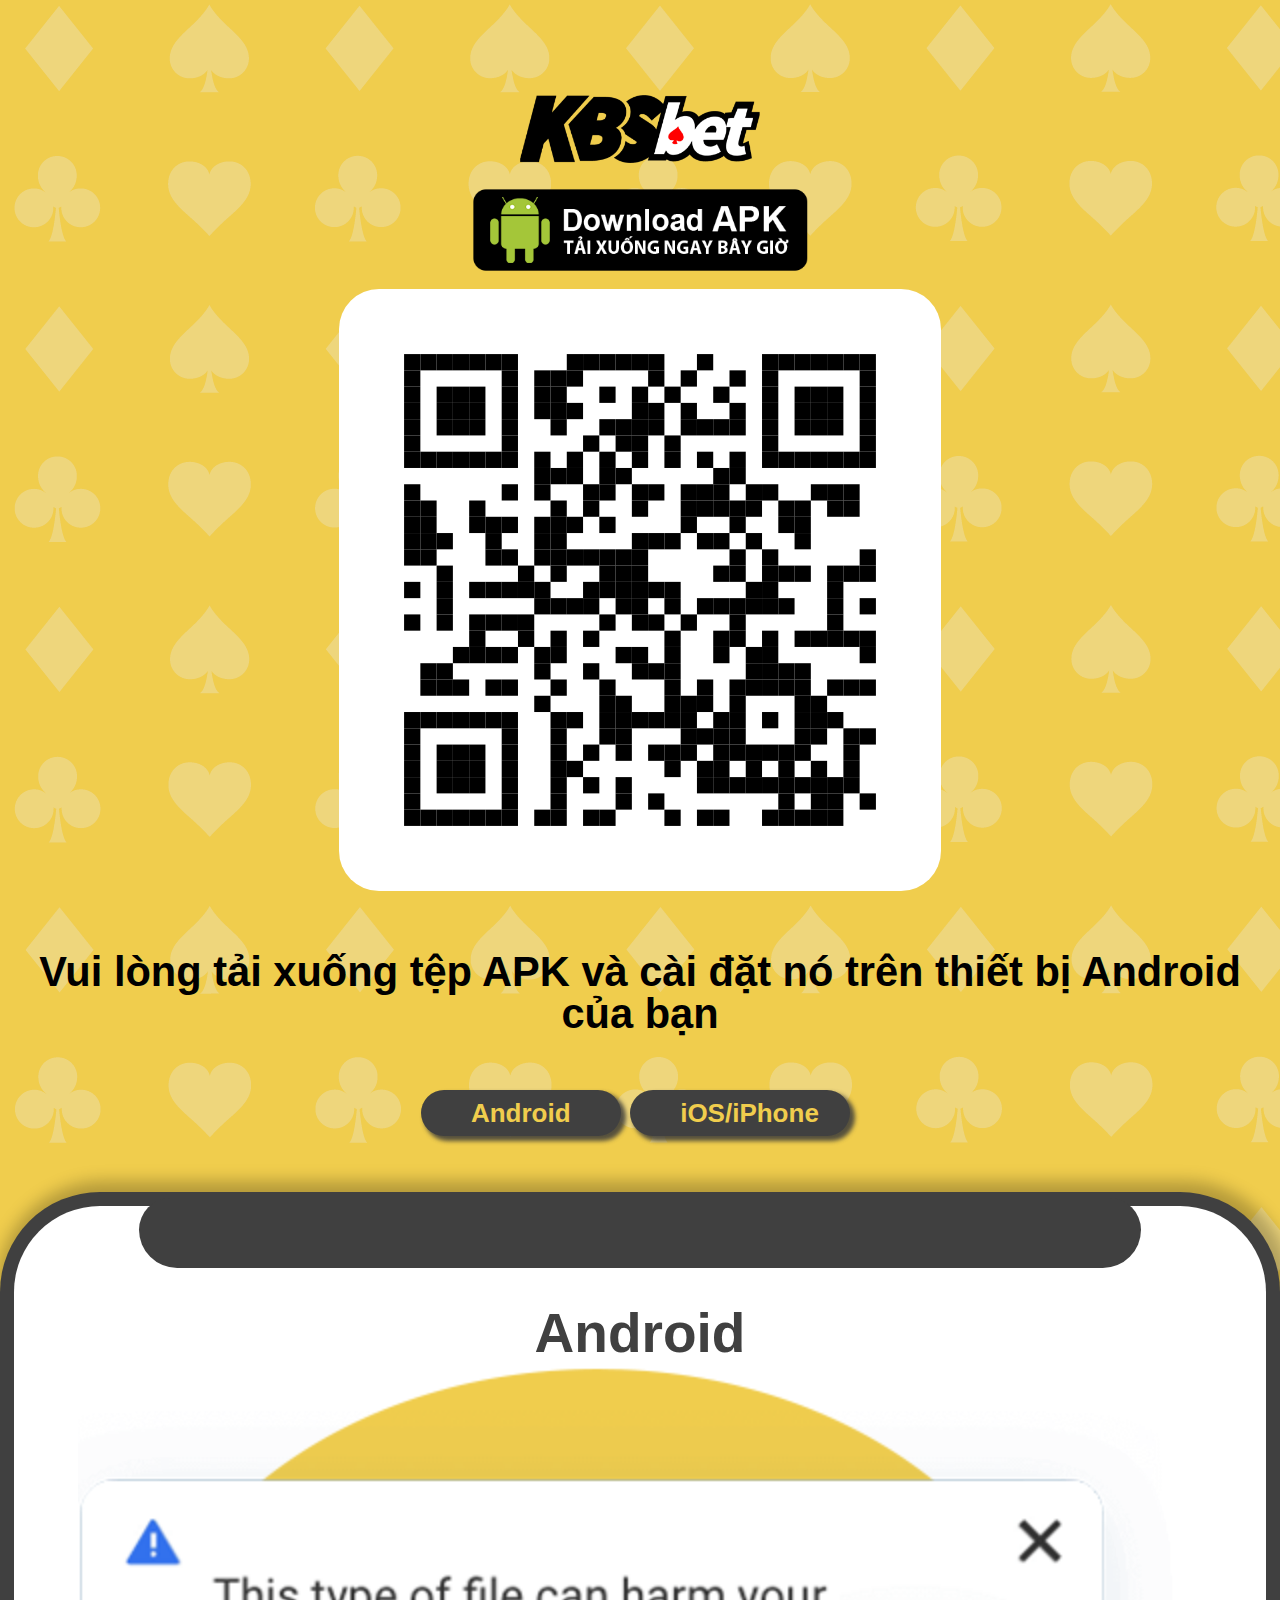
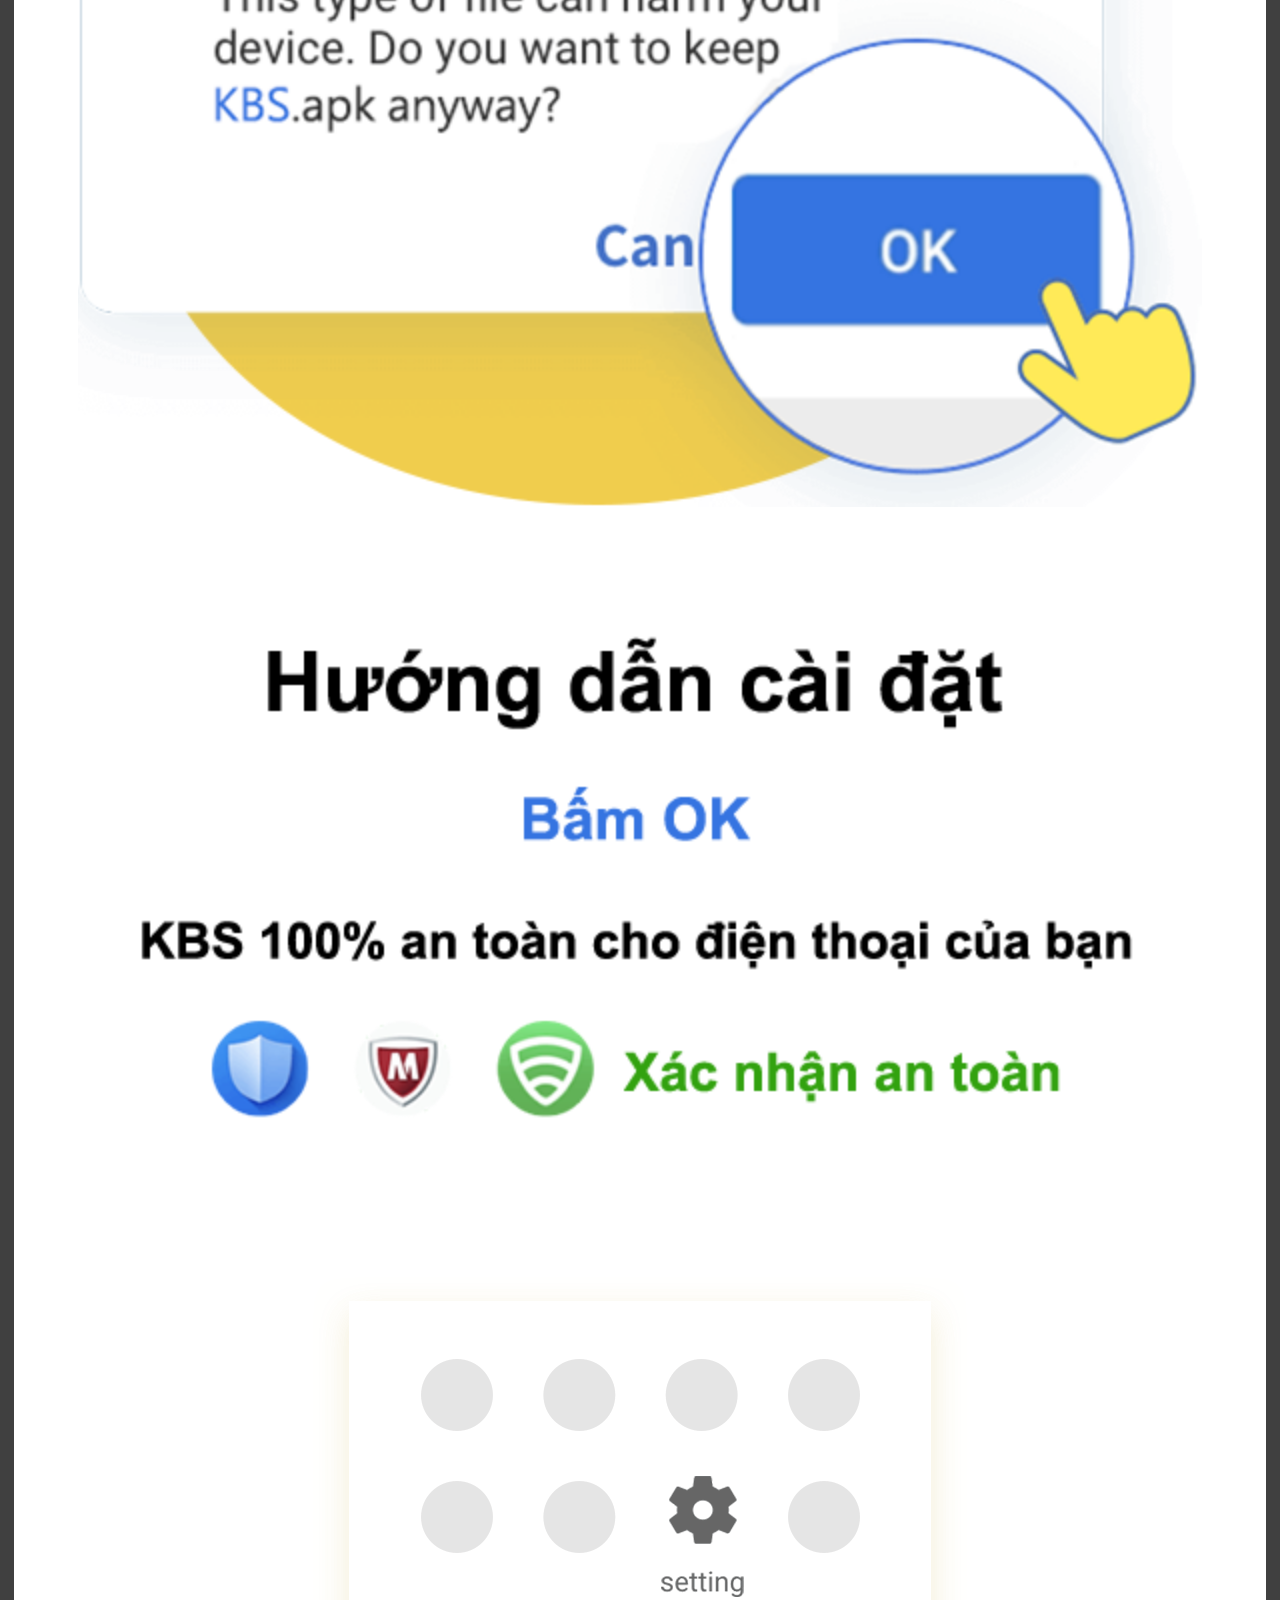
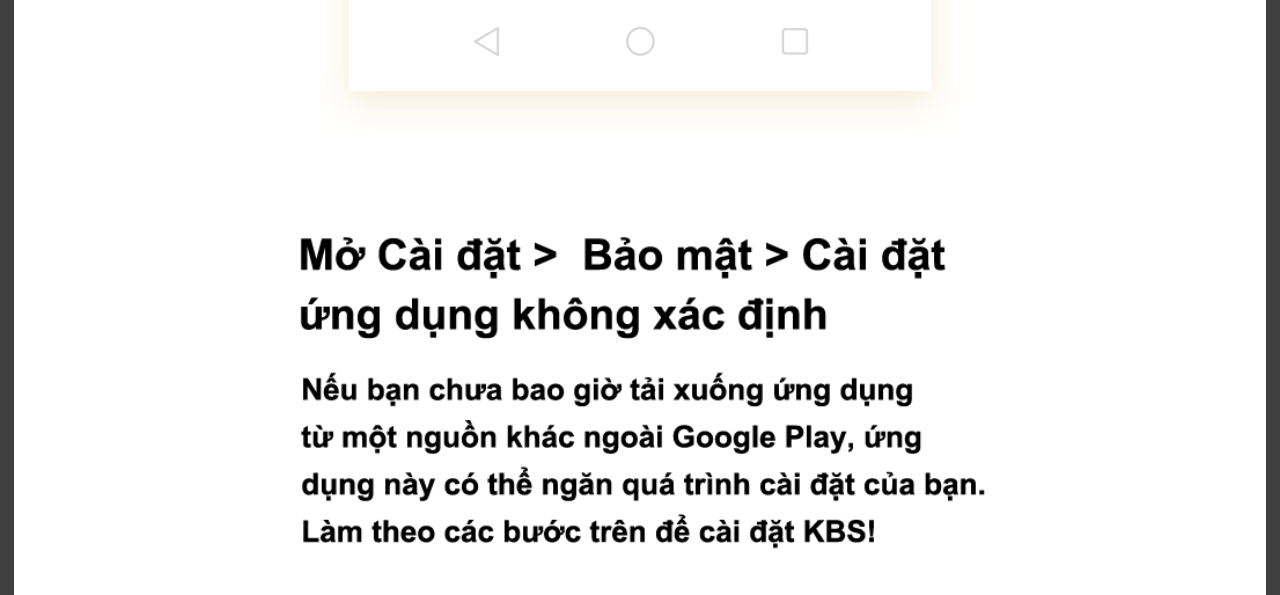
<file: index.html>
<!DOCTYPE html>
<html lang="en">

<head>
    <meta charset="UTF-8">
    <meta http-equiv="X-UA-Compatible" content="IE=edge">
    <meta name="viewport" content="width=device-width, initial-scale=1.0">
    <title>APK</title>
    <!-- Description -->
    <meta name="description"
        content="KBSbet Mua vé số trực truyến Bắc Trung Nam, xem thể thao, poker online, Vé số Vietlot online, Chơi xổ số ăn lớn, Gái xinh nhà cái phát bài, Xem các trận bóng đá online miễn phí, Đặt cược đá banh, Máy đánh bạc Lasvegas, KBS có hơn 100 trò chơi để lựa chọn gồm có : bóng đá, vòng quay, tài xỉu, người chia bài trực tiếp và Bắn cá." />

    <!-- Keywords -->
    <meta name="keywords"
        content="KBS, KBSbet, lottery, casino, poker, livedealer, live, sports, betting, roulette, slot, soccer, football, Vietnam, xổ số, bóng đá, vòng quay, tài xỉu, người chia bài trực tiếp, bắn cá, tiền mặt, thắng lớn, Vietlot, đấu gà, Miền Bắc, Miền Trung, Miền Nam, Dò vé số, Đặt cược đá banh, Máy đánh bạc, Baccarat, Tài xỉu, Thể thao, Nổ hũ, Game bài, Bắn cá, Long hổ, Hà Nội, Thái Bình, Quảng Ninh, Bắc Ninh, Hải Phòng, Nam Định, Kiên Giang, Tiền Giang, Đà Lạt, Đồng , Tháp, TP HCM, Cà Mau, Vũng Tàu, Bến Tre, Bạc Liêu, Cần Thơ, Sóc Trăng, Đồng Nai, An Giang, Tây Ninh, Bình Thuận, Vĩnh Long, Bình Dương, Trà Vinh, Long An, Bình Phước, Hậu Giang, Kon Tum, Khánh Hòa, TT Huế, Phú Yên, Đắk Lắk, Quảng Nam, Đà Nẵng, Bình Định, Quảng Bình, Quảng Trị, Ninh Thuận, Gia Lai, Quảng Ngãi, Đắk Nông">

    <!-- Author -->
    <meta name="author" content=" KBSbet">

    <!-- Copyright -->
    <meta name="copyright" content="KBSbet">

    <meta property="og:image" content="./images/ico.ico">
    <meta property="og:title"
        content="KBS có hơn 100 trò chơi để lựa chọn gồm có : xổ số, bóng đá, vòng quay, tài xỉu, người chia bài trực tiếp và Bắn cá." />
    <meta property="og:description"
        content="KBSbet Mua vé số trực truyến Bắc Trung Nam, xem thể thao, poker online, Vé số Vietlot online, Chơi xổ số ăn lớn, Gái xinh nhà cái phát bài, Xem các trận bóng đá online miễn phí, Đặt cược đá banh, Máy đánh bạc Lasvegas, KBS có hơn 100 trò chơi để lựa chọn gồm có : bóng đá, vòng quay, tài xỉu, người chia bài trực tiếp và Bắn cá." />
    <meta property="og:type" content="website" />
    <meta property="og:url" content=" https://KBSbet.com/ " />

    <!-- apple-touch-icon -->
    <link rel="apple-touch-icon" sizes="180x180" href="/images/ico.ico">

    <!-- logo>icon -->
    <link href="./images/ico.png" rel="icon" type="./images/ico.ico">

    <!-- style -->
    <link rel="stylesheet" type="text/css" href="./css/style.css">
</head>


<body>

    <!-- apk_title -->
    <div class="apk_title">
        <div class="apk_title_content">
            <img class="apk_qr" src="./images/qr.svg" alt="掃QR">
            <div class="qr_text">
                <div class="qr_text_content">
                    <div class="apk_logo">
                        <div class="apk_logo_contnet">
                            <img src="./images/logo.png" alt="標誌">
                        </div>
                    </div>
                    <div class="apk_download">
                        <div class="apk_download_contnet">
                            <a href="https://dl.lottomegawin.com/promo1.apk" target="_blank">
                                <img src="./images/appdownload.png" alt="androidapp">
                            </a>
                        </div>
                    </div>
                </div>
            </div>
        </div>
        <p>Vui lòng tải xuống tệp APK và cài đặt nó trên thiết bị Android của bạn</p>
    </div>

    <!-- ------------------------------------------------------------------------------------------- -->

   
    <!-- to_switch_title -->
    <div class="to_switch_title">
        <div class="to_switch_title_content">
            <ul data-tabs>
                <li><a data-tabby-default href="#android">Android</a></li>
                <li><a href="#iOS">iOS/iPhone</a></li>
            </ul>
        </div>
    </div>

    <!-- to_switch -->
    <div class="to_switch">
        <div class="to_switch_content">
            <div id="android">
                <div class="android_title">
                    <div class="android_title_content">
                        <h1>Android</h1>
                    </div>
                </div>
                <div class="teaching_content">
                    <div class="apf_first">
                        <div class="apf_firstcontent">
                            <img src="./images/teaching1.png" alt="教學">
                            <img src="./images/teaching2.png" alt="教學">
                        </div>
                    </div>
                    <div class="apk_second">
                        <div class="apk_second_content">
                            <img src="./images/teaching3.png" alt="教學">
                            <img src="./images/teaching4.gif" alt="教學">
                        </div>
                    </div>
                </div>
            </div>
        
            <div id="iOS">
                <div class="iOS_title">
                    <div class="iOS_title_content">
                        <h1>iOS/iPhone</h1>
                    </div>
                </div>
                <div class="ios_teaching_content">
                    <ul>
                        <li><img src="./images/1.jpg" alt="教學"></li>
                        <li><img src="./images/2.jpg" alt="教學"></li>
                        <li><img src="./images/3.jpg" alt="教學"></li>
                        <li><img src="./images/4.jpg" alt="教學"></li>
                        <li><img src="./images/5.jpg" alt="教學"></li>
                        <li></li>
                    </ul>
                </div>
            </div>
        </div>
    </div>
    











   


    
            






























    
























    <!-- jq -->
    <script src="https://cdnjs.cloudflare.com/ajax/libs/jquery/3.6.1/jquery.min.js"></script>

    <!-- apl_teaching -->
    <script type="text/javascript" src="./js/tabby.js"></script>
    <script type="text/javascript" src="./js/apl_teaching.js"></script>

</body>

</html>
</file>
<file: css/style.css>
/* http://meyerweb.com/eric/tools/css/reset/ 
   v2.0 | 20110126
   License: none (public domain)
*/

html,
body,
div,
span,
applet,
object,
iframe,
h1,
h2,
h3,
h4,
h5,
h6,
p,
blockquote,
pre,
a,
abbr,
acronym,
address,
big,
cite,
code,
del,
dfn,
em,
img,
ins,
kbd,
q,
s,
samp,
small,
strike,
strong,
sub,
sup,
tt,
var,
b,
u,
i,
center,
dl,
dt,
dd,
ol,
ul,
li,
fieldset,
form,
label,
legend,
table,
caption,
tbody,
tfoot,
thead,
tr,
th,
td,
article,
aside,
canvas,
details,
embed,
figure,
figcaption,
footer,
header,
hgroup,
menu,
nav,
output,
ruby,
section,
summary,
time,
mark,
audio,
video {
  margin: 0;
  padding: 0;
  border: 0;
  font-size: 100%;
  font: inherit;
  vertical-align: baseline;
}

/* HTML5 display-role reset for older browsers */
article,
aside,
details,
figcaption,
figure,
footer,
header,
hgroup,
menu,
nav,
section {
  display: block;
}

body {
  line-height: 1;
}

ol,
ul {
  list-style: none;
}

blockquote,
q {
  quotes: none;
}

blockquote:before,
blockquote:after,
q:before,
q:after {
  content: "";
  content: none;
}

table {
  border-collapse: collapse;
  border-spacing: 0;
}

/* ---------------------------------------------------- */

* p,
li,
h1,
label,
a {
  font-weight: 400;
  font-size: 18px;
}

.activity_one,
.activity_two,
.activity_three,
.rule,
.activity_four,
.activity_five,
.activity_six,
.activity_seven {
  padding-bottom: 20px;
}

/* ---------------------------------------------------- */

:root {
  --max-width: 1365px;
  --max-width_content: 680px;
  --color_p: #fff;
  --background-color: #f0cd4d;
  --margin-left: auto;
  --margin-right: auto;
  --display: flex;
  --justify-content: center;
  --align-items: center;
  --flex-wrap: wrap;
  --font-size_h1: 26px;
}

/* ---------------------------------------------------- */
body {
  margin-left: var(--margin-left);
  margin-right: var(--margin-right);
  background-color: var(--background-color);
  position: relative;
  font-family: -apple-system, BlinkMacSystemFont, "Helvetica Neue", Helvetica,
    Segoe UI, Arial, Roboto, "PingFang SC", miui, "Hiragino Sans GB",
    "Microsoft Yahei", sans-serif;
}

body:before {
  content: "";
  width: 100%;
  height: 100%;
  display: inline-block;
  position: absolute;
  top: 0px;
  left: 0;
  opacity: 0.3;
  background: url(../images/basemap.png);
  background-size: auto;
  z-index: -9999999999;
}

/* ---------------------------------------------------- */

/* Loding */
section {
  min-height: 100vh
}

section h1 {
  margin: 0 0 30px;
  width: 100%;
  font-size: 40px;
  font-weight: 400;
}

section a {
  display: inline-block;
  padding: 15px 25px;
  font-weight: 600;
  text-transform: uppercase;
  text-decoration: none;
  border: 3px solid #FFF;
  border-radius: 100px;
  color: #FFF;
  -webkit-transition: all ease .5s;
  -o-transition: all ease .5s;
  transition: all ease .5s
}

section a:focus,
section a:hover {
  background: #FFF;
  color: #0AC2D2
}

@media(min-width:768px) {
  section h1 {
    font-size: 60px
  }
}

.flex-center {
  display: -webkit-box;
  display: -ms-flexbox;
  display: flex;
  -webkit-box-align: center;
  -ms-flex-align: center;
  align-items: center;
  -webkit-box-pack: center;
  -ms-flex-pack: center;
  justify-content: center
}

.preloader {
  position: fixed;
  top: 0;
  left: 0;
  right: 0;
  bottom: 0;
  width: 100%;
  height: 100%;
  background-color: #f0cd4d;
}

.dots .dot {
  display: inline-block;
  width: 35px;
  height: 35px;
  margin: 0 10px;
  border-radius: 50%;
  background: #FFF;
  -webkit-animation: dot-dot-dot 1.4s linear infinite;
  animation: dot-dot-dot 1.4s linear infinite
}

.dots .dot:nth-child(2) {
  animation-delay: .2s
}

.dots .dot:nth-child(3) {
  animation-delay: .4s
}

@keyframes dot-dot-dot {

  0%,
  100%,
  60% {
    -webkit-transform: initial;
    -ms-transform: initial;
    transform: initial;
    -moz-transform: initial;
    -o-transform: initial;
  }

  30% {
    -webkit-transform: translateY(-25px);
    -ms-transform: translateY(-25px);
    transform: translateY(-25px);
    -moz-transform: translateY(-25px);
    -o-transform: translateY(-25px);
  }
}

.dynamic {
  position: fixed;
  top: 0;
  left: 0;
  right: 0;
  bottom: 0;
  z-index: 99999999999;
}

.dynamic_content {
  margin: 0 auto;
}

.dynamic_logo {
  height: 100vh;
  position: relative;
  display: flex;
  align-items: center;
  justify-content: center;
}

.dynamic_logo svg {
  width: 90%;
  overflow: hidden;
}

.cls-15 {
  stroke: #fff;
  stroke-dasharray: 1900;
  stroke-dashoffset: 1800;
  stroke-width: 2px;
  animation: 4s cls_15 infinite;
  -webkit-animation: 4s cls_15 infinite;
}

@keyframes cls_15 {
  0% {
    stroke-dashoffset: 1900;
  }

  50% {
    stroke-dashoffset: 0;
  }

  100% {
    stroke-dashoffset: 0;
  }
}

.cls-16 {
  stroke: #fff;
  stroke-dasharray: 1900;
  stroke-dashoffset: 1800;
  stroke-width: 2px;
  animation: 4s cls_16 infinite;
  -webkit-animation: 4s cls_16 infinite;
}

@keyframes cls_16 {
  0% {
    stroke-dashoffset: 1900;
  }

  50% {
    stroke-dashoffset: 0;
  }

  100% {
    stroke-dashoffset: 0;
  }
}

.cls-17 {
  stroke: #fff;
  stroke-dasharray: 1900;
  stroke-dashoffset: 1800;
  stroke-width: 2px;
  animation: 4s cls_17 infinite;
  -webkit-animation: 4s cls_17 infinite;
}

@keyframes cls_17 {
  0% {
    stroke-dashoffset: 1900;
  }

  50% {
    stroke-dashoffset: 0;
  }

  100% {
    stroke-dashoffset: 0;
  }
}

.cls-18 {
  stroke: #fff;
  stroke-dasharray: 1900;
  stroke-dashoffset: 1800;
  stroke-width: 2px;
  animation: 4s cls_18 infinite;
  -webkit-animation: 4s cls_18 infinite;
}

@keyframes cls_18 {
  0% {
    stroke-dashoffset: 1900;
  }

  50% {
    stroke-dashoffset: 0;
  }

  100% {
    stroke-dashoffset: 0;
  }
}

.cls-8 {
  animation: 4s cls_8 ease-in infinite;
  -webkit-animation: 4s cls_8 ease-in infinite;
}

@keyframes cls_8 {
  0% {
    opacity: 0;
  }

  5% {
    opacity: 0;
  }

  10% {
    opacity: 0;
  }

  15% {
    opacity: 0;
  }

  20% {
    opacity: 1;
  }

  25% {
    opacity: 0;
  }

  30% {
    opacity: 0;
  }

  35% {
    opacity: 0;
  }

  40% {
    opacity: 0;
  }

  45% {
    opacity: 0;
  }

  50% {
    opacity: 0;
  }

  55% {
    opacity: 0;
  }

  60% {
    opacity: 1;
  }

  65% {
    opacity: 1;
  }

  70% {
    opacity: 1;
  }

  75% {
    opacity: 1;
  }

  80% {
    opacity: 1;
  }

  85% {
    opacity: 1;
  }

  90% {
    opacity: 1;
  }

  95% {
    opacity: 1;
  }

  100% {
    opacity: 1;
  }
}

.cls-10 {
  stroke-dasharray: 1900;
  stroke-dashoffset: 1800;
  stroke-width: 2px;
  animation: 4s cls_10 ease-in infinite;
  -webkit-animation: 4s cls_10 ease-in infinite;
}

@keyframes cls_10 {
  0% {
    opacity: 0;
  }

  5% {
    opacity: 0;
  }

  10% {
    opacity: 0;
  }

  15% {
    opacity: 0;
  }

  20% {
    opacity: 0;
  }

  25% {
    opacity: 0;
  }

  30% {
    opacity: 1;
  }

  35% {
    opacity: 0;
  }

  40% {
    opacity: 0;
  }

  45% {
    opacity: 0;
  }

  50% {
    opacity: 0;
  }

  55% {
    opacity: 0;
  }

  60% {
    opacity: 1;
  }

  65% {
    opacity: 1;
  }

  70% {
    opacity: 1;
  }

  75% {
    opacity: 1;
  }

  80% {
    opacity: 1;
  }

  85% {
    opacity: 1;
  }

  90% {
    opacity: 1;
  }

  95% {
    opacity: 1;
  }

  100% {
    opacity: 1;
  }
}

.cls-12 {
  animation: 4s cls_12 ease-in infinite;
  -webkit-animation: 4s cls_12 ease-in infinite;
}

@keyframes cls_12 {
  0% {
    opacity: 0;
  }

  5% {
    opacity: 0;
  }

  10% {
    opacity: 0;
  }

  15% {
    opacity: 0;
  }

  20% {
    opacity: 0;
  }

  25% {
    opacity: 0;
  }

  30% {
    opacity: 0;
  }

  35% {
    opacity: 0;
  }

  40% {
    opacity: 1;
  }

  45% {
    opacity: 0;
  }

  50% {
    opacity: 0;
  }

  55% {
    opacity: 0;
  }

  60% {
    opacity: 1;
  }

  65% {
    opacity: 1;
  }

  70% {
    opacity: 1;
  }

  75% {
    opacity: 1;
  }

  80% {
    opacity: 1;
  }

  85% {
    opacity: 1;
  }

  90% {
    opacity: 1;
  }

  95% {
    opacity: 1;
  }

  100% {
    opacity: 1;
  }
}

.cls-14 {
  animation: 4s cls_14 ease-in infinite;
  -webkit-animation: 4s cls_14 ease-in infinite;
}

@keyframes cls_14 {
  0% {
    opacity: 0;
  }

  5% {
    opacity: 0;
  }

  10% {
    opacity: 0;
  }

  15% {
    opacity: 0;
  }

  20% {
    opacity: 0;
  }

  25% {
    opacity: 0;
  }

  30% {
    opacity: 0;
  }

  35% {
    opacity: 0;
  }

  40% {
    opacity: 0;
  }

  45% {
    opacity: 0;
  }

  50% {
    opacity: 1;
  }

  55% {
    opacity: 1;
  }

  60% {
    opacity: 1;
  }

  65% {
    opacity: 1;
  }

  70% {
    opacity: 1;
  }

  75% {
    opacity: 1;
  }

  80% {
    opacity: 1;
  }

  85% {
    opacity: 1;
  }

  90% {
    opacity: 1;
  }

  95% {
    opacity: 1;
  }

  100% {
    opacity: 1;
  }
}

/* ---------------------------------------------------- */

/* apk_title */
.apk_title {
  position: relative;
  padding: 95px 0 0 0;
  max-width: var(--max-width);
  margin: 0 auto;
}

.apk_title_content {
  display: var(--display);
  justify-content: var(--justify-content);
  flex-wrap: var(--flex-wrap);
}

.apk_title p {
  text-align: center;
  font-size: 2.6rem;
  font-weight: 900;
  padding: 60px 20px 0 20px;
}

.apk_qr {
  position: relative;
  margin: 0 14px 0 0;
  width: 27%;
  height: auto;
  background-color: #fff;
  border-radius: 40px;
  -webkit-border-radius: 40px;
  -moz-border-radius: 40px;
  -ms-border-radius: 40px;
  -o-border-radius: 40px;
}

.qr_text {
  position: relative;
  width: 38%;
  padding: 0 0 0 14px;
  display: var(--display);
  align-items: center;
}

.apk_logo {
  position: relative;
  margin: 0 0 22px 0;
}

.apk_logo_contnet {
  margin: 0 auto;
}

.apk_logo_contnet img {
  width: 70%;
  height: auto;
}

.apk_download {
  position: relative;
}

.apk_download_contnet {
  margin: 0 auto;
}

.apk_download_contnet a {
 text-align: center;
}

.apk_download_contnet img {
  width: 100%;
  height: auto;
}

@media screen and (max-width: 1423px) {
  .apk_title_content {
    display: var(--display);
    flex-direction: column-reverse;
    padding: 0 38px;
  }

  .apk_logo_contnet img {
    width: 50%;
  }

  .apk_download_contnet {
    display: flex;
    align-items: center;
    justify-content: center;
  }

  .apk_download_contnet img {
    width: 70%;
  }

  .apk_qr {
    width: 50%;
    height: auto;
    text-align: center;
    margin-left: auto;
    margin-right: auto;
  }

  .apk_logo_contnet {
    text-align: center;
  }

  .qr_text {
    width: 100%;
    padding: 0 0 14px 0;
    justify-content: center;
  }
}

/* ---------------------------------------------------- */

/* apl_teaching */
.apl_teaching {
  position: relative;
}

.apl_teaching_content {
  max-width: var(--max-width);
  margin: 0 auto;
  padding: 200px 100px 100px 100px;
  border: 40px solid #404040;
  border-top-left-radius: 500px;
  border-top-right-radius: 500px;
  border-bottom: 0 solid #404040;
  background-color: #fff;
  box-shadow: 4px -4px 16px 7px #00000040;
  position: relative;
  display: var(--display);
  justify-content: var(--justify-content);
  flex-wrap: var(--flex-wrap);
}

.apl_teaching_content::before {
  content: "";
  width: 40%;
  height: 100px;
  background-color: #404040;
  position: absolute;
  top: -8px;
  border-bottom-left-radius: 60px;
  border-bottom-right-radius: 60px;
}

.teaching {
  position: relative;
  width: 100%;
  padding-bottom: 60px;
}

.teaching_content {
  max-width: var(--max-width);
  margin: 0 auto;
  display: var(--display);
  justify-content: var(--justify-content);
  flex-wrap: var(--flex-wrap);
}

/* apf_first */
.apf_first {
  position: relative;
  border-style: dashed;
  padding: 50px;
}

.apf_firstcontent {
  display: var(--display);
  flex-wrap: var(--flex-wrap);
  justify-content: var(--justify-content);
}

.apf_firstcontent img {
  width: 50%;
}

/* apk_second */
.apk_second {
  position: relative;
}

.apk_second_content {
  display: var(--display);
  flex-wrap: var(--flex-wrap);
  justify-content: var(--justify-content);
}

.apk_second_content img {
  width: 50%;
}

@media screen and (max-width: 1423px) {
  .apl_teaching_content {
    border-top-left-radius: 120px;
    border-top-right-radius: 120px;
    padding: 10px;
    border: 14px solid #404040;
    border-bottom: 0px solid #404040;
  }

  .apl_teaching_content::before {
    height: 60px;
  }

  .apf_first {
    padding: 0 10px;
  }

  .apf_firstcontent img {
    width: 100%;
  }

  .apk_second_content {
    flex-direction: column-reverse;
  }

  .apk_second_content img {
    width: 100%;
  }
}

@media screen and (max-width: 1423px) {
  .apl_teaching_content {
    border-top-left-radius: 50px;
    border-top-right-radius: 50px;
    padding: 10px;
    border: 10px solid #404040;
    border-bottom: 0px solid #404040;
  }
}


/* apl_teaching_buttoon */
.apl_teaching_buttoon {
  position: relative;
  padding: 0 0 80px 0;
}

.apl_teaching_buttoon_content {
  margin: 0 auto;
  max-width: var(--max-width);
}

.apl_teaching_buttoon_content ul {
  padding: 0;
  display: var(--display);
  flex-wrap: var(--flex-wrap);
  justify-content: var(--justify-content);
}

.apl_teaching_buttoon_content ul li {
  margin: 40px;
  display: var(--display);
  align-items: var(--align-items);
  justify-content: var(--justify-content);
}

.apl_teaching_buttoon_content ul li a {
  color: var(--background-color);
  font-size: 26px;
  font-weight: 900;
  padding: 20px 60px;
  display: inline-block;
  text-decoration: none;
  background-color: #000;
  border-radius: 100px;
  -webkit-border-radius: 100px;
  -moz-border-radius: 100px;
  -ms-border-radius: 100px;
  -o-border-radius: 100px;
  box-shadow: 4px 4px 4px 1px #3b3b3bd9;
}

.android_title {
  position: relative;
  padding: 80px 0 80px 0;
}

.android_title_content {
  margin: 0 auto;
  text-align: center;
}

.android_title_content h1 {
  font-size: 55px;
  font-weight: 900;
  color: #404040;
}

.iOS_title {
  position: relative;
  padding: 60px 0;
}

.iOS_title_content {
  margin: 0 auto;
  text-align: center;
}

.iOS_title_content h1 {
  font-size: 55px;
  font-weight: 900;
}

@media screen and (max-width: 1423px) {
  .android_title {
    padding: 80px 0 30px 0;
  }

  .iOS_title {
    padding: 30px 0 30px 0;
  }
}

/* ios_teaching */
.ios_teaching {
  position: relative;
  width: 100%;
}

.ios_teaching_content {
  margin: 0 auto;
}

.ios_teaching_content ul {
  padding: 0;
  display: var(--display);
  flex-wrap: var(--flex-wrap);
  justify-content: var(--justify-content);
  padding: 50px;
}

.ios_teaching_content ul li {
  margin: 10px;
  width: 45%;
}

.ios_teaching_content ul li img {
  width: 100%;
  height: auto;
}

@media screen and (max-width: 1423px) {
  .ios_teaching_content ul {
    padding: 0;
  }

  .ios_teaching_content ul li {
    width: 100%;
    display: var(--display);
    justify-content: var(--justify-content);
  }

  .apl_teaching_buttoon {
    padding: 40px;
  }

  .android_title {
    padding: 0;
  }

  .apl_teaching_buttoon_content ul li {
    margin: 20px;
    text-align: center;
  }
}

/* to_switch */
.to_switch {
  position: relative;
  max-width: var(--max-width);
  margin: 0 auto;
  padding: 200px 100px 100px 100px;
  border: 30px solid #404040;
  border-top-left-radius: 300px;
  border-top-right-radius: 300px;
  border-bottom: 0 solid #404040;
  background-color: #fff;
  box-shadow: 4px -4px 16px 7px #00000040;
  position: relative;
  display: var(--display);
  justify-content: var(--justify-content);
  flex-wrap: var(--flex-wrap);
}

.to_switch::before {
  content: "";
  width: 40%;
  height: 100px;
  background-color: #404040;
  position: absolute;
  top: -8px;
  border-bottom-left-radius: 60px;
  border-bottom-right-radius: 60px
}

.to_switch_content {
  margin: 0 auto;
}

/* to_switch_title */
.to_switch_title {
  position: relative;
  padding: 100px 0;
}

.to_switch_title_content {
  margin: 0 auto;
  display: var(--display);
  justify-content: var(--justify-content);
}

.to_switch_title_content ul {
  display: var(--display);
  align-items: var(--align-items);
  flex-wrap: var(--flex-wrap);
  justify-content: var(--justify-content);
}

.to_switch_title_content ul li {
  text-align: center;
}

.to_switch_title_content ul li a {
  color: var(--background-color);
  font-size: 26px;
  font-weight: 900;
  padding: 10px 50px;
  display: inline-block;
  text-decoration: none;
  margin: 0 50px;
  background-color: #404040;
  border-radius: 100px;
  -webkit-border-radius: 100px;
  -moz-border-radius: 100px;
  -ms-border-radius: 100px;
  -o-border-radius: 100px;
  box-shadow: 4px 4px 4px 1px #3b3b3bd9;
}



@media screen and (max-width: 1423px) {
  .switch_menu {
    display: inline-block;
    text-align: center;
  }

  .to_switch {
    border-top-left-radius: 100px;
    border-top-right-radius: 100px;
    padding: 100px 0px 0px 0px;
    border-top: 14px solid #404040;
    border-left: 14px solid #404040;
    border-right: 14px solid #404040;
  }

  .to_switch::before {
    width: 80%;
    height: 70px;
    border-top-left-radius: 50px;
    border-top-right-radius: 50px;
  }

  .to_switch_title_content ul li a {
    width: 50%;
    text-align: center;
    margin: 16px 0;
  }

  .to_switch_title {
    padding: 40px 0;
  }

  .tab-group {
    border-top-left-radius: 50px;
    border-top-right-radius: 50px;
    padding: 10px;
    border: 10px solid #404040;
    border-bottom: 0px solid #404040;
  }

  .tab-group::before {
    height: 60px;
  }

  .tab-nav {
    padding: 100px 0 40px 0;
    text-align: center;
  }

  .tab-nav li {
    display: inline-block;
    margin-bottom: 26px;
    margin-left: 10px;
    margin-right: 10px;
  }
}






.js-tabby .tabs-pane {
  border: 0;
  clip: rect(0 0 0 0);
  height: 1px;
  margin: -1px;
  overflow: hidden;
  padding: 0;
  position: absolute;
  width: 1px;
}

/* line 14, /Users/cferdinandi/Sites/tabby/src/sass/components/_tabby.scss */
.js-tabby .tabs-pane.active {
  clip: auto;
  height: auto;
  margin: 0;
  overflow: visible;
  position: static;
  width: auto;
}

/* line 23, /Users/cferdinandi/Sites/tabby/src/sass/components/_tabby.scss */
.js-tabby .tabs-pane:focus {
  outline: none;
}
</file>
